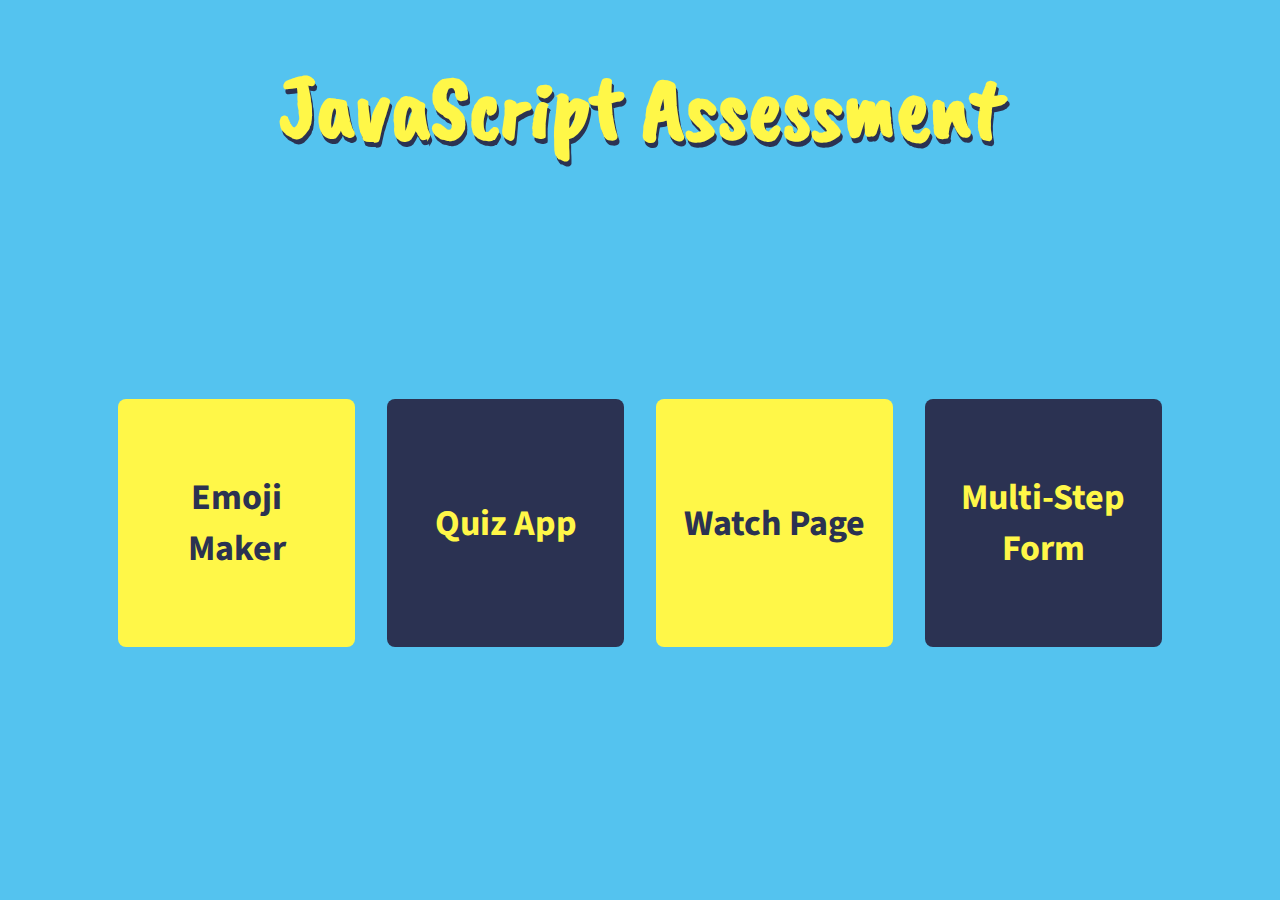
<file: src/index.html>
<!DOCTYPE html>
<html lang="en">

<head>
  <meta charset="UTF-8">
  <meta name="viewport" content="width=device-width, initial-scale=1.0">
  <meta http-equiv="X-UA-Compatible" content="ie=edge">
  <link href="https://fonts.googleapis.com/css?family=Caveat+Brush|Source+Sans+Pro:400,600,700&display=swap"
    rel="stylesheet">
  
  <title>JavaScript - Assessment</title>
  <link rel="stylesheet" href="./index.css" />
</head>

<body>
  <main>
    <div id="main-container">
      <h1 id="main-heading">JavaScript Assessment</h1>
      <div id="card-wrapper">
        <div class="problem-card">
          <a href="./emoji.html">
            <p>Emoji Maker</p>
          </a>
        </div>
        <div class="problem-card">
          <a href="quiz.html">
            <p>Quiz App</p>
          </a>
        </div>
        <div class="problem-card">
          <a href="watch.html">
            <p>Watch Page</p>
          </a>
        </div>
        <div class="problem-card">
          <a href="form.html">
            <p>Multi-Step Form</p>
          </a>
        </div>
      </div>
    </div>
  </main>
</body>

</html>
</file>
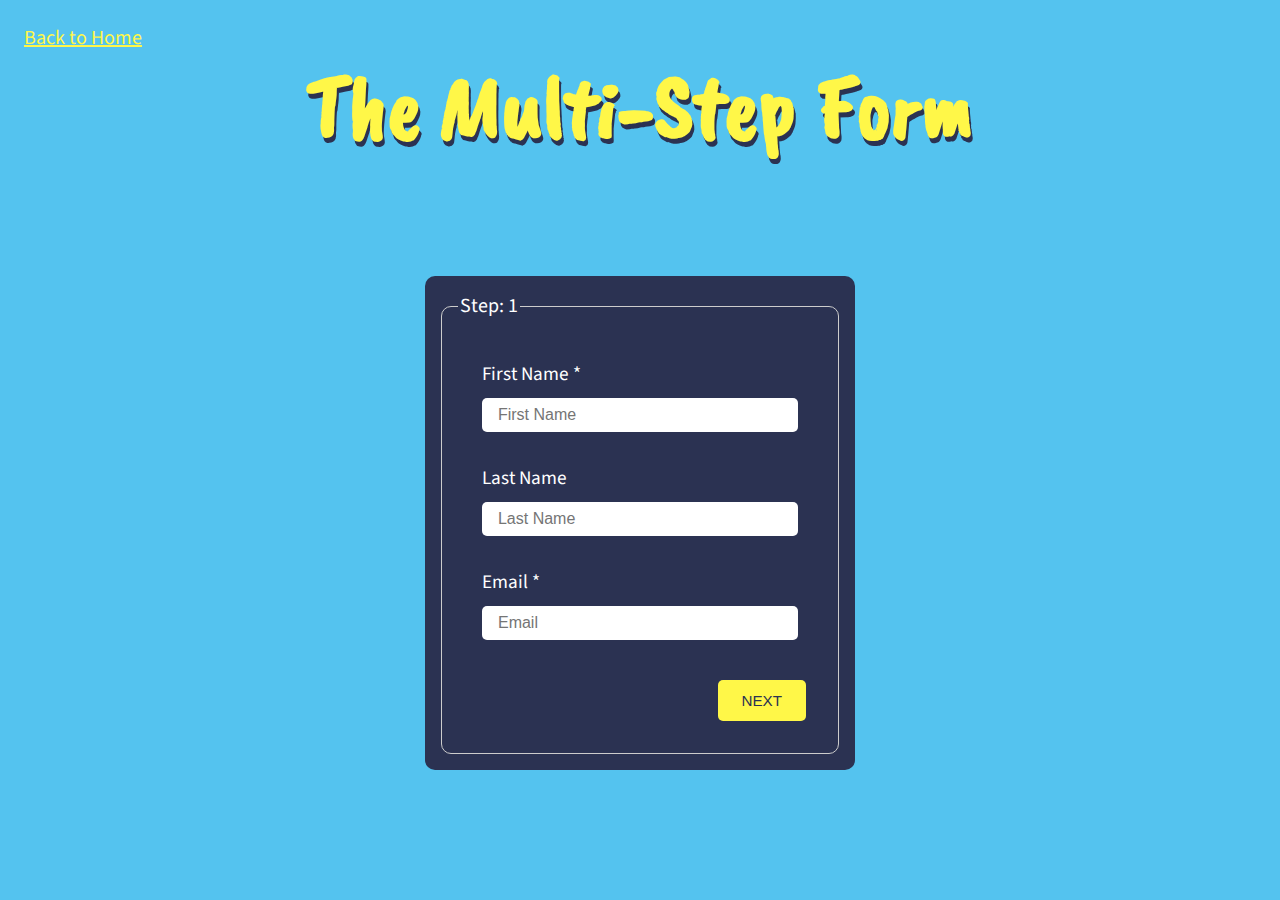
<file: src/form/form.html>
<!DOCTYPE html>
<html lang="en">

<head>
  <meta charset="UTF-8">
  <meta name="viewport" content="width=device-width, initial-scale=1.0">
  <meta http-equiv="X-UA-Compatible" content="ie=edge">
  <link href="https://fonts.googleapis.com/css?family=Caveat+Brush|Source+Sans+Pro:400,600,700&display=swap"
    rel="stylesheet">
  <title>The Multi-Step Form</title>
  <link rel="stylesheet" href="./form.css">
</head>

<body>
  <main>
    <div id="main-container">
      <a id="back-to-homepage" href="index.html">Back to Home</a>
      <h1 id="main-heading">The Multi-Step Form</h1>
      <div id="form-container">
        <form method="GET" id="MultiStepForm">
          <!-- Step One Form -->
          <fieldset class="FormContainer" id="StepOneContainer">
            <legend>Step: 1</legend>
            <div class="FormGroup">
              <label for="first_name">First Name *</label>
              <input id="first_name" type="text" placeholder="First Name">
              <p class="ErrorText" id="first_name_error">Please enter a valid first name.</p>
            </div>
            <div class="FormGroup">
              <label for="last_name">Last Name</label>
              <input id="last_name" type="text" placeholder="Last Name">
              <p class="ErrorText" id="last_name_error">Please enter a valid last name</p>
            </div>
            <div class="FormGroup">
              <label for="email">Email *</label>
              <input id="email" type="email" placeholder="Email">
              <p class="ErrorText" id="email_error">Please enter a valid Email</p>
            </div>
            <div class="FormGroupButtons">
              <button id="StepOneNext">NEXT</button>
            </div>

          </fieldset>

          <!-- Step Two Form -->
          <fieldset class="FormContainer" id="StepTwoContainer">
            <legend id="SecondLegend">Step: 2</legend>
            <div class="FormGroup">
              <label for="contact">Contact *</label>
              <input id="contact" type="tel" placeholder="Contact">
              <p class="ErrorText" id="contact_error">Please enter a valid contact</p>
            </div>
            <div class="FormGroup">
              <label for="city">City</label>
              <input id="city" type="text" placeholder="City">
              <p class="ErrorText" id="city_error">Please enter a valid City</p>
            </div>
            <div class="FormGroup">
              <label for="country">Country *</label>
              <input id="country" type="text" placeholder="Country">
              <p class="ErrorText" id="country_error">Please enter a valid Country</p>
            </div>

            <div class="FormGroupButtons">
              <button id="StepTwoPrevious">PREVIOUS</button>
              <button id="StepTwoNext">NEXT</button>
            </div>
          </fieldset>

          <!-- Step Three Form -->
          <fieldset class="FormContainer" id="StepThreeContainer">
            <legend id="ThirdLegend">Step: 3</legend>
            <div class="FormGroup">
              <label for="select_program">Enrolled Program *</label>
              <select id="select_program">
                <option value="">- Select Program -</option>
                <option value="React Developer">React Developer</option>
                <option value="Angular Developer">Angular Developer</option>
                <option value="Python Developer">Python Developer</option>
              </select>
              <p class="ErrorText" id="select_program_error">Please select a program</p>
            </div>
            <div class="FormGroup">
              <label for="message">Message *</label>
              <textarea name="message" id="message" cols="30" rows="5" maxlength="50"></textarea>
              <p class="ErrorText" id="message_error">Please enter a message</p>
            </div>
            <div class="FormGroupButtons">
              <button id="StepThreePrevious">PREVIOUS</button>
              <button id="StepThreeSubmit">SUBMIT</button>
            </div>
          </fieldset>
        </form>

        <!-- Success Message -->
        <div id="SuccessContainer">
          <h3>Your form has been <br /> submitted successfully!</h3>
        </div>
      </div>
    </div>
  </main>
  <script src="form.js"></script>
</body>

</html>
</file>
<file: src/index.css>
body {
  margin: 0;
  font-family: "Source Sans Pro", sans-serif;
  background-color: #54c3ef;
}

#main-heading {
  font-family: "Caveat Brush", cursive;
  font-size: 90px;
  text-align: center;
  color: #fff748;
  text-shadow: 2px 5px #2b3252;
  margin: 0;
  animation: shake 2s infinite;
}

@keyframes shake {
  0% {
    transform: rotate(1deg);
  }

  25% {
    transform: rotate(0deg);
  }

  50% {
    transform: rotate(-1deg);
  }

  75% {
    transform: rotate(0deg);
  }

  100% {
    transform: rotate(1deg);
  }
}

#main-container {
  width: 100%;
  height: 100vh;
  padding: 4% 8%;
  box-sizing: border-box;
}

#card-wrapper {
  height: 90%;
  display: flex;
  justify-content: center;
  align-items: center;
}

.problem-card {
  width: 200px;
  height: 200px;
  border-radius: 8px;
  margin: 16px;
  text-align: center;
  background-color: #2b3252;
  padding: 24px;

  display: inline-flex;
  justify-content: center;
  align-items: center;
}

.problem-card:nth-child(odd) {
  background-color: #fff748;
  color: #2b3252;
}

.problem-card:nth-child(even) {
  background-color: #2b3252;
  color: #fff748;
}

.problem-card a {
  text-decoration: none;
  color: unset;
}

.problem-card p {
  font-weight: 700;
  font-size: 36px;
}
</file>
<file: src/form/form.css>
body {
  margin: 0;
  font-family: "Source Sans Pro", sans-serif;
  background-color: #54c3ef;
}

#main-heading {
  font-family: "Caveat Brush", cursive;
  font-size: 90px;
  text-align: center;
  color: #fff748;
  text-shadow: 2px 5px #2b3252;
  margin: 0;
}

#main-container {
  width: 100%;
  height: 100vh;
  padding: 4% 8%;
  box-sizing: border-box;
}

#back-to-homepage {
  position: absolute;
  top: 24px;
  left: 24px;
  color: #fff748;
  font-size: 20px;
  text-decoration: underline;
}

#form-container {
  height: 90%;
  display: flex;
  justify-content: center;
  align-items: center;
}

form {
  width: 40%;
  background-color: #2b3252;
  border-radius: 10px;
}

.FormContainer {
  border: 1px solid #ccc;
  border-radius: 10px;
  padding: 1em;
  margin: 1em;
  box-sizing: border-box;
}

.FormGroup {
  margin: 1em;
  padding: 0.5em;
  position: relative;
  box-sizing: border-box;
}

legend {
  color: #fff;
  font-size: 20px;
}

#SecondLegend {
  text-align: center;
}

#ThirdLegend {
  text-align: right;
}

.FormGroup > label {
  color: #fff;
  font-size: 1.2em;
  margin-bottom: 0.5em;
}

.FormGroup > input {
  width: 100%;
  margin-top: 10px;
  border: none;
  outline: none;
  background: #fff;
  color: #000;
  font-size: 1em;
  padding: 0.5em 1em;
  box-sizing: border-box;
  border-radius: 5px;
}

.FormGroup > select {
  width: 100%;
  border: 1px solid #ccc;
  font-size: 1em;
  margin-top: 0.5em;
  padding: 0.5em 0.5em;
  border-radius: 5px;
}

.FormGroup > textarea {
  resize: none;
  width: 100%;
  font-size: 1em;
  font-family: sans-serif;
  margin-top: 10px;
  border: none;
  outline: none;
  padding: 0.5em 1em;
  box-sizing: border-box;
  border-radius: 5px;
}

.FormGroupButtons {
  padding: 1em;
  display: flex;
  flex-direction: row;
  justify-content: space-between;
}

#StepOneContainer > .FormGroupButtons {
  justify-content: flex-end;
}

button {
  border: 1px solid #ccc;
  background: transparent;
  color: #2b3252;
  padding: 12px 24px;
  border-radius: 5px;
  font-size: 0.95em;
  outline: none;
  cursor: pointer;
  background-color: #fff748;
  border: 0;
}

button:active {
  background: #fff;
  color: #000;
}

#StepOneContainer {
  display: block;
}
#StepTwoContainer,
#StepThreeContainer {
  display: none;
}

.ErrorText {
  color: #ff4949;
  font-family: sans-serif;
  font-size: 0.9em;
  position: absolute;
  margin: 0px;
  margin-top: 4px;
  display: none;
}

#SuccessContainer {
  border: 1px solid #ccc;
  border-radius: 10px;
  width: 30%;
  background-color: #2b3252;
  color: #fff748;
  height: 300px;
  display: flex;
  flex-direction: column;
  justify-content: center;
  align-items: center;
  align-self: center;
  display: none;
}

#SuccessContainer h3 {
  font-size: 1.3em;
  font-weight: normal;
  letter-spacing: 0.4px;
  text-align: center;
}
</file>
